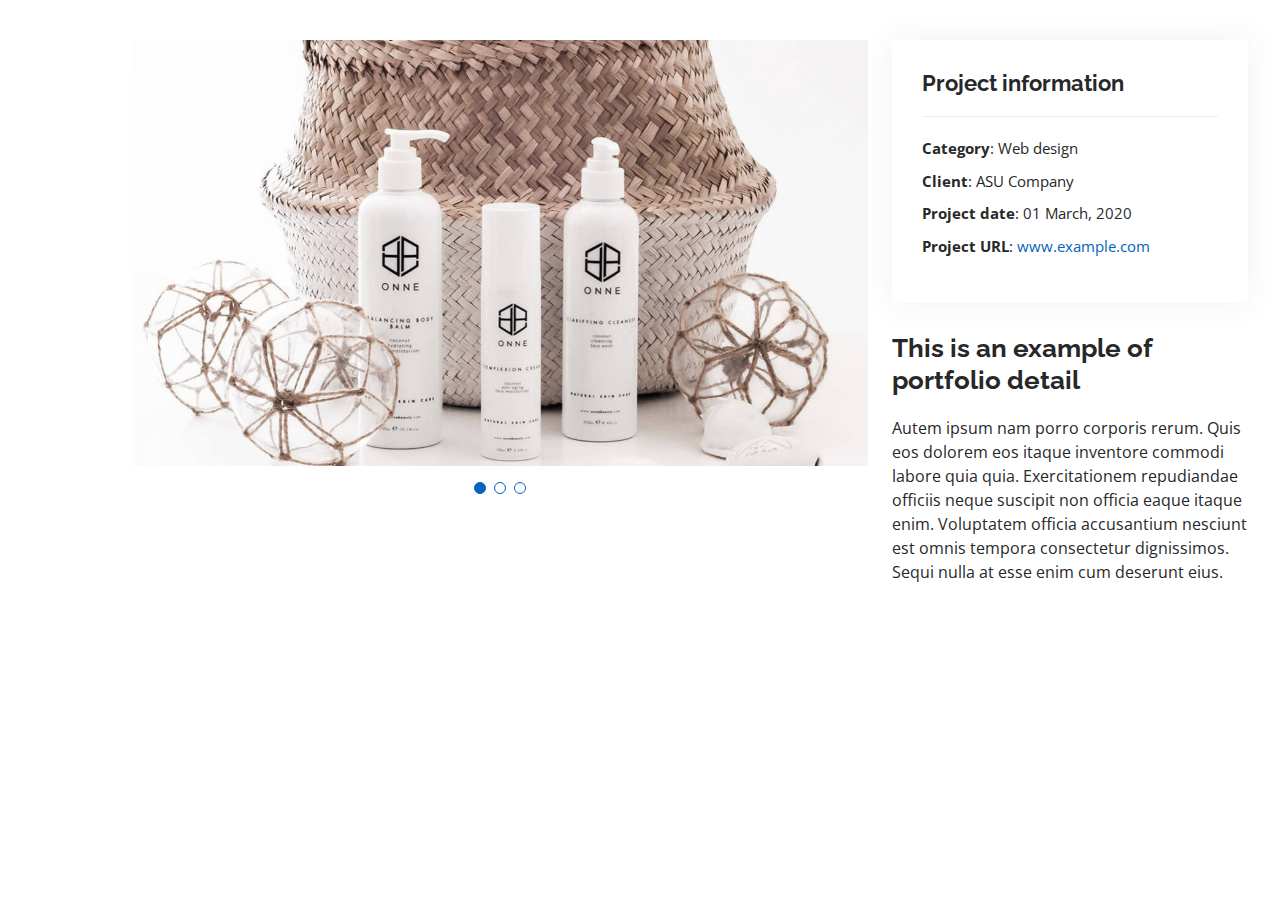
<file: portfolio-details.html>
<!DOCTYPE html>
<html lang="en">

<head>
  <meta charset="utf-8">
  <meta content="width=device-width, initial-scale=1.0" name="viewport">

  <title>Portfolio Details - Personal Bootstrap Template</title>
  <meta content="" name="description">
  <meta content="" name="keywords">

  <!-- Favicons -->
  <link href="assets/img/favicon.png" rel="icon">
  <link href="assets/img/apple-touch-icon.png" rel="apple-touch-icon">

  <!-- Google Fonts -->
  <link href="https://fonts.googleapis.com/css?family=Open+Sans:300,300i,400,400i,600,600i,700,700i|Raleway:300,300i,400,400i,500,500i,600,600i,700,700i|Poppins:300,300i,400,400i,500,500i,600,600i,700,700i" rel="stylesheet">

  <!-- Vendor CSS Files -->
  <link href="assets/vendor/aos/aos.css" rel="stylesheet">
  <link href="assets/vendor/bootstrap/css/bootstrap.min.css" rel="stylesheet">
  <link href="assets/vendor/bootstrap-icons/bootstrap-icons.css" rel="stylesheet">
  <link href="assets/vendor/boxicons/css/boxicons.min.css" rel="stylesheet">
  <link href="assets/vendor/glightbox/css/glightbox.min.css" rel="stylesheet">
  <link href="assets/vendor/swiper/swiper-bundle.min.css" rel="stylesheet">

  <!-- Template Main CSS File -->
  <link href="assets/css/style.css" rel="stylesheet">

  <!-- =======================================================
  * Template Name: MyResume - v4.8.1
  * Template URL: https://bootstrapmade.com/free-html-bootstrap-template-my-resume/
  * Author: BootstrapMade.com
  * License: https://bootstrapmade.com/license/
  ======================================================== -->
</head>

<body>

  <main id="main">

    <!-- ======= Portfolio Details Section ======= -->
    <section id="portfolio-details" class="portfolio-details">
      <div class="container">

        <div class="row gy-4">

          <div class="col-lg-8">
            <div class="portfolio-details-slider swiper">
              <div class="swiper-wrapper align-items-center">

                <div class="swiper-slide">
                  <img src="assets/img/portfolio/portfolio-details-1.jpg" alt="">
                </div>

                <div class="swiper-slide">
                  <img src="assets/img/portfolio/portfolio-details-2.jpg" alt="">
                </div>

                <div class="swiper-slide">
                  <img src="assets/img/portfolio/portfolio-details-3.jpg" alt="">
                </div>

              </div>
              <div class="swiper-pagination"></div>
            </div>
          </div>

          <div class="col-lg-4">
            <div class="portfolio-info">
              <h3>Project information</h3>
              <ul>
                <li><strong>Category</strong>: Web design</li>
                <li><strong>Client</strong>: ASU Company</li>
                <li><strong>Project date</strong>: 01 March, 2020</li>
                <li><strong>Project URL</strong>: <a href="#">www.example.com</a></li>
              </ul>
            </div>
            <div class="portfolio-description">
              <h2>This is an example of portfolio detail</h2>
              <p>
                Autem ipsum nam porro corporis rerum. Quis eos dolorem eos itaque inventore commodi labore quia quia. Exercitationem repudiandae officiis neque suscipit non officia eaque itaque enim. Voluptatem officia accusantium nesciunt est omnis tempora consectetur dignissimos. Sequi nulla at esse enim cum deserunt eius.
              </p>
            </div>
          </div>

        </div>

      </div>
    </section><!-- End Portfolio Details Section -->

  </main><!-- End #main -->

  <div id="preloader"></div>
  <a href="#" class="back-to-top d-flex align-items-center justify-content-center"><i class="bi bi-arrow-up-short"></i></a>

  <!-- Vendor JS Files -->
  <script src="assets/vendor/purecounter/purecounter_vanilla.js"></script>
  <script src="assets/vendor/aos/aos.js"></script>
  <script src="assets/vendor/bootstrap/js/bootstrap.bundle.min.js"></script>
  <script src="assets/vendor/glightbox/js/glightbox.min.js"></script>
  <script src="assets/vendor/isotope-layout/isotope.pkgd.min.js"></script>
  <script src="assets/vendor/swiper/swiper-bundle.min.js"></script>
  <script src="assets/vendor/typed.js/typed.min.js"></script>
  <script src="assets/vendor/waypoints/noframework.waypoints.js"></script>
  <script src="assets/vendor/php-email-form/validate.js"></script>

  <!-- Template Main JS File -->
  <script src="assets/js/main.js"></script>

</body>

</html>
</file>
<file: assets/css/style.css>
/**
* Template Name: MyResume - v4.8.1
* Template URL: https://bootstrapmade.com/free-html-bootstrap-template-my-resume/
* Author: BootstrapMade.com
* License: https://bootstrapmade.com/license/
*/

/*--------------------------------------------------------------
# General
--------------------------------------------------------------*/
body {
  font-family: "Open Sans", sans-serif;
  color: #272829;
}

a {
  color: #0563bb;
  text-decoration: none;
}

a:hover {
  color: #067ded;
  text-decoration: none;
}

h1,
h2,
h3,
h4,
h5,
h6 {
  font-family: "Raleway", sans-serif;
}

/*--------------------------------------------------------------
# Back to top button
--------------------------------------------------------------*/
.back-to-top {
  position: fixed;
  visibility: hidden;
  opacity: 0;
  right: 15px;
  bottom: 15px;
  z-index: 996;
  background: #0563bb;
  width: 40px;
  height: 40px;
  border-radius: 50px;
  transition: all 0.4s;
}

.back-to-top i {
  font-size: 28px;
  color: #fff;
  line-height: 0;
}

.back-to-top:hover {
  background: #0678e3;
  color: #fff;
}

.back-to-top.active {
  visibility: visible;
  opacity: 1;
}

/*--------------------------------------------------------------
# Preloader
--------------------------------------------------------------*/
#preloader {
  position: fixed;
  top: 0;
  left: 0;
  right: 0;
  bottom: 0;
  z-index: 9999;
  overflow: hidden;
  background: #fff;
}

#preloader:before {
  content: "";
  position: fixed;
  top: calc(50% - 30px);
  left: calc(50% - 30px);
  border: 6px solid #0563bb;
  border-top-color: #fff;
  border-bottom-color: #fff;
  border-radius: 50%;
  width: 60px;
  height: 60px;
  -webkit-animation: animate-preloader 0.55s linear infinite;
  animation: animate-preloader 0.55s linear infinite;
}

@-webkit-keyframes animate-preloader {
  0% {
    transform: rotate(0deg);
  }

  100% {
    transform: rotate(360deg);
  }
}

@keyframes animate-preloader {
  0% {
    transform: rotate(0deg);
  }

  100% {
    transform: rotate(360deg);
  }
}

/*loader*/
/* .preloader,
.preloader:before,
.preloader:after {
  background: #0563bb;
  -webkit-animation: load1 1s infinite ease-in-out;
  animation: load1 1s infinite ease-in-out;
  width: 1em;
  height: 4em;
}
.preloader:before,
.preloader:after {
  position: absolute;
  top: 0;
  content: "";
}
.preloader:before {
  left: -1.5em;
  -webkit-animation-delay: -0.32s;
  animation-delay: -0.32s;
}
.preloader {
  text-indent: -9999em;
  margin: 88px auto;
  position: relative;
  font-size: 11px;
  -webkit-transform: translateZ(0);
  -ms-transform: translateZ(0);
  transform: translateZ(0);
  -webkit-animation-delay: -0.16s;
  animation-delay: -0.16s;
}
.preloader:after {
  left: 1.5em;
}
@-webkit-keyframes load1 {
  0%,
  80%,
  100% {
    box-shadow: 0 0 #0563bb;
    height: 4em;
  }
  40% {
    box-shadow: 0 -2em #0563bb;
    height: 5em;
  }
}
@keyframes load1 {
  0%,
  80%,
  100% {
    box-shadow: 0 0 #0563bb;
    height: 4em;
  }
  40% {
    box-shadow: 0 -2em #0563bb;
    height: 5em;
  }
} */

/*--------------------------------------------------------------
# Disable aos animation delay on mobile devices
--------------------------------------------------------------*/
@media screen and (max-width: 768px) {
  [data-aos-delay] {
    transition-delay: 0 !important;
  }
}

html {
  overflow: scroll;
  overflow-x: hidden;
}
::-webkit-scrollbar {
  width: 0px;
}

/*--------------------------------------------------------------
# Header
--------------------------------------------------------------*/
#header {
  position: fixed;
  top: 0;
  left: 0;
  bottom: 0;
  z-index: 9997;
  transition: all 0.5s;
  padding: 15px;
  overflow-y: auto;
}

@media (max-width: 992px) {
  #header {
    width: 300px;
    background: #fff;
    border-right: 1px solid #e6e9ec;
    left: -300px;
  }
}

@media (min-width: 992px) {
  #main {
    margin-left: 100px;
  }
}

/*--------------------------------------------------------------
# Navigation Menu
--------------------------------------------------------------*/
/**
* Desktop Navigation 
*/
.nav-menu {
  padding: 0;
  display: block;
}

.nav-menu * {
  margin: 0;
  padding: 0;
  list-style: none;
}

.nav-menu > ul > li {
  position: relative;
  white-space: nowrap;
}

.nav-menu a,
.nav-menu a:focus {
  display: flex;
  align-items: center;
  color: #45505b;
  padding: 10px 18px;
  margin-bottom: 8px;
  transition: 0.3s;
  font-size: 15px;
  border-radius: 50px;
  background: #f2f3f5;
  height: 56px;
  width: 100%;
  overflow: hidden;
  transition: 0.3s;
}

.nav-menu a i,
.nav-menu a:focus i {
  font-size: 20px;
}

.nav-menu a span,
.nav-menu a:focus span {
  padding: 0 5px 0 7px;
  color: #45505b;
}

@media (min-width: 992px) {
  .nav-menu a,
  .nav-menu a:focus {
    width: 56px;
  }

  .nav-menu a span,
  .nav-menu a:focus span {
    display: none;
    color: #fff;
  }
}

.nav-menu a:hover,
.nav-menu .active,
.nav-menu .active:focus,
.nav-menu li:hover > a {
  color: #fff;
  background: #0563bb;
}

.nav-menu a:hover span,
.nav-menu .active span,
.nav-menu .active:focus span,
.nav-menu li:hover > a span {
  color: #fff;
}

.nav-menu a:hover,
.nav-menu li:hover > a {
  width: 100%;
  color: #fff;
}

.nav-menu a:hover span,
.nav-menu li:hover > a span {
  display: block;
}

/**
* Mobile Navigation 
*/
.mobile-nav-toggle {
  position: fixed;
  right: 10px;
  top: 10px;
  z-index: 9998;
  border: 0;
  background: none;
  font-size: 28px;
  transition: all 0.4s;
  outline: none !important;
  line-height: 0;
  cursor: pointer;
  border-radius: 50px;
  padding: 5px;
}

.mobile-nav-toggle i {
  color: #45505b;
}

.mobile-nav-active {
  overflow: hidden;
}

.mobile-nav-active #header {
  left: 0;
}

.mobile-nav-active .mobile-nav-toggle {
  color: #fff;
  background-color: #0563bb;
}

/*--------------------------------------------------------------
# Hero Section
--------------------------------------------------------------*/
#hero {
  width: 100%;
  height: 100vh;
  background: url("../img/hero-bg.jpg") top right no-repeat;
  background-size: cover;
  position: relative;
}

@media (min-width: 992px) {
  #hero {
    padding-left: 160px;
  }
}

@media (max-width: 425px) {
  #hero {
    background: url(../img/hero-bgm.jpg);
    background-size: cover;
  }
}

#hero:before {
  content: "";
  background: rgba(255, 255, 255, 0.8);
  position: absolute;
  bottom: 0;
  top: 0;
  left: 0;
  right: 0;
}

#hero h1 {
  margin: 0;
  font-size: 64px;
  font-weight: 700;
  line-height: 56px;
  color: #45505b;
}

#hero p {
  color: #45505b;
  margin: 15px 0 0 0;
  font-size: 26px;
  font-family: "Poppins", sans-serif;
}

#hero p span {
  color: #0563bb;
  letter-spacing: 1px;
}

#hero .social-links {
  margin-top: 30px;
}

#hero .social-links a {
  font-size: 24px;
  display: inline-block;
  color: #45505b;
  line-height: 1;
  margin-right: 20px;
  transition: 0.3s;
}

#hero .social-links a:hover {
  color: #0563bb;
}

@media (max-width: 992px) {
  #hero {
    text-align: center;
  }

  #hero h1 {
    font-size: 32px;
    line-height: 36px;
  }

  #hero p {
    margin-top: 10px;
    font-size: 20px;
    line-height: 24px;
  }
}

/*--------------------------------------------------------------
# Sections General
--------------------------------------------------------------*/
section {
  padding: 60px 0;
  overflow: hidden;
}

.section-title {
  text-align: center;
  padding-bottom: 30px;
}

.section-title h2 {
  font-size: 32px;
  font-weight: bold;
  text-transform: uppercase;
  margin-bottom: 20px;
  padding-bottom: 20px;
  position: relative;
  color: #45505b;
}

.section-title h2::before {
  content: "";
  position: absolute;
  display: block;
  width: 120px;
  height: 1px;
  background: #ddd;
  bottom: 1px;
  left: calc(50% - 60px);
}

.section-title h2::after {
  content: "";
  position: absolute;
  display: block;
  width: 40px;
  height: 3px;
  background: #0563bb;
  bottom: 0;
  left: calc(50% - 20px);
}

.section-title p {
  margin-bottom: 0;
}

/*--------------------------------------------------------------
# About
--------------------------------------------------------------*/
.about .content h3 {
  font-weight: 700;
  font-size: 26px;
  color: #728394;
}

.about .content ul {
  list-style: none;
  padding: 0;
}

.about .content ul li {
  margin-bottom: 20px;
  display: flex;
  align-items: center;
}

.about .content ul strong {
  margin-right: 10px;
}

.about .content ul i {
  font-size: 16px;
  margin-right: 5px;
  color: #0563bb;
  line-height: 0;
}

.about .content p:last-child {
  margin-bottom: 0;
}

@media (max-width: 425px) {
  #aboutitle {
    text-align: center;
  }
}

/*--------------------------------------------------------------
# Facts
--------------------------------------------------------------*/
.facts .count-box {
  padding: 30px 30px 25px 30px;
  margin-top: 30px;
  width: 100%;
  position: relative;
  text-align: center;
  background: #fff;
}

.facts .count-box i {
  position: absolute;
  top: -25px;
  left: 50%;
  transform: translateX(-50%);
  font-size: 24px;
  background: #0563bb;
  color: #fff;
  border-radius: 50px;
  display: inline-flex;
  align-items: center;
  justify-content: center;
  width: 48px;
  height: 48px;
}

.facts .count-box span {
  font-size: 36px;
  display: block;
  font-weight: 600;
  color: #011426;
}

.facts .count-box p {
  padding: 0;
  margin: 0;
  font-family: "Raleway", sans-serif;
  font-size: 14px;
}

@media (max-width: 425px) {
  .facts .section-title p {
    text-align: justify;
  }
}

/*--------------------------------------------------------------
# Skills
--------------------------------------------------------------*/
.skills .progress {
  height: 60px;
  display: block;
  background: none;
  border-radius: 0;
}

.skills .progress .skill {
  padding: 10px 0;
  margin: 0;
  text-transform: uppercase;
  display: block;
  font-weight: 600;
  font-family: "Poppins", sans-serif;
  color: #45505b;
}

.skills .progress .skill .val {
  float: right;
  font-style: normal;
}

.skills .progress-bar-wrap {
  background: #f2f3f5;
}

.skills .progress-bar {
  width: 1px;
  height: 10px;
  transition: 0.9s;
  background-color: #0563bb;
}

/*--------------------------------------------------------------
# Resume
--------------------------------------------------------------*/
.resume .resume-title {
  font-size: 26px;
  font-weight: 700;
  margin-top: 20px;
  margin-bottom: 20px;
  color: #45505b;
}

.resume .resume-item {
  padding: 0 0 20px 20px;
  margin-top: -2px;
  border-left: 2px solid #0563bb;
  position: relative;
}

.resume .resume-item h4 {
  line-height: 18px;
  font-size: 18px;
  font-weight: 600;
  text-transform: uppercase;
  font-family: "Poppins", sans-serif;
  color: #0563bb;
  margin-bottom: 10px;
}

.resume .resume-item h5 {
  font-size: 16px;
  background: #f7f8f9;
  padding: 5px 15px;
  display: inline-block;
  font-weight: 600;
  margin-bottom: 10px;
}

.resume .resume-item ul {
  padding-left: 20px;
}

.resume .resume-item ul li {
  padding-bottom: 10px;
}

.resume .resume-item:last-child {
  padding-bottom: 0;
}

.resume .resume-item::before {
  content: "";
  position: absolute;
  width: 16px;
  height: 16px;
  border-radius: 50px;
  left: -9px;
  top: 0;
  background: #fff;
  border: 2px solid #0563bb;
}

/*--------------------------------------------------------------
# Portfolio
--------------------------------------------------------------*/
.portfolio .portfolio-item {
  margin-bottom: 30px;
}

.portfolio #portfolio-flters {
  padding: 0;
  margin: 0 auto 25px auto;
  list-style: none;
  text-align: center;
  background: #fff;
  border-radius: 50px;
  padding: 2px 15px;
}

.portfolio #portfolio-flters li {
  cursor: pointer;
  display: inline-block;
  padding: 10px 15px;
  font-size: 14px;
  font-weight: 600;
  line-height: 1;
  text-transform: uppercase;
  color: #272829;
  margin-bottom: 5px;
  transition: all 0.3s ease-in-out;
}

.portfolio #portfolio-flters li:hover,
.portfolio #portfolio-flters li.filter-active {
  color: #0563bb;
}

.portfolio #portfolio-flters li:last-child {
  margin-right: 0;
}

.portfolio .portfolio-wrap {
  transition: 0.3s;
  position: relative;
  overflow: hidden;
  z-index: 1;
  background: rgba(69, 80, 91, 0.8);
}

.portfolio .portfolio-wrap::before {
  content: "";
  background: rgba(255, 255, 255, 0.7);
  position: absolute;
  left: 30px;
  right: 30px;
  top: 30px;
  bottom: 30px;
  transition: all ease-in-out 0.3s;
  z-index: 2;
  opacity: 0;
}

.portfolio .portfolio-wrap .portfolio-info {
  opacity: 0;
  position: absolute;
  top: 0;
  left: 0;
  right: 0;
  bottom: 0;
  text-align: center;
  z-index: 3;
  transition: all ease-in-out 0.3s;
  display: flex;
  flex-direction: column;
  justify-content: center;
  align-items: center;
}

.portfolio .portfolio-wrap .portfolio-info::before {
  display: block;
  content: "";
  width: 48px;
  height: 48px;
  position: absolute;
  top: 35px;
  left: 35px;
  border-top: 3px solid #d7dce1;
  border-left: 3px solid #d7dce1;
  transition: all 0.5s ease 0s;
  z-index: 9994;
}

.portfolio .portfolio-wrap .portfolio-info::after {
  display: block;
  content: "";
  width: 48px;
  height: 48px;
  position: absolute;
  bottom: 35px;
  right: 35px;
  border-bottom: 3px solid #d7dce1;
  border-right: 3px solid #d7dce1;
  transition: all 0.5s ease 0s;
  z-index: 9994;
}

.portfolio .portfolio-wrap .portfolio-info h4 {
  font-size: 20px;
  color: #45505b;
  font-weight: 600;
}

.portfolio .portfolio-wrap .portfolio-info p {
  color: #45505b;
  font-size: 14px;
  text-transform: uppercase;
  padding: 0;
  margin: 0;
}

.portfolio .portfolio-wrap .portfolio-links {
  text-align: center;
  z-index: 4;
}

.portfolio .portfolio-wrap .portfolio-links a {
  color: #45505b;
  margin: 0 2px;
  font-size: 28px;
  display: inline-block;
  transition: 0.3s;
}

.portfolio .portfolio-wrap .portfolio-links a:hover {
  color: #148af9;
}

.portfolio .portfolio-wrap:hover::before {
  top: 0;
  left: 0;
  right: 0;
  bottom: 0;
  opacity: 1;
}

.portfolio .portfolio-wrap:hover .portfolio-info {
  opacity: 1;
}

.portfolio .portfolio-wrap:hover .portfolio-info::before {
  top: 15px;
  left: 15px;
}

.portfolio .portfolio-wrap:hover .portfolio-info::after {
  bottom: 15px;
  right: 15px;
}

/*--------------------------------------------------------------
# Portfolio Details
--------------------------------------------------------------*/
.portfolio-details {
  padding-top: 40px;
}

.portfolio-details .portfolio-details-slider img {
  width: 100%;
}

.portfolio-details .portfolio-details-slider .swiper-pagination {
  margin-top: 20px;
  position: relative;
}

.portfolio-details .portfolio-details-slider .swiper-pagination .swiper-pagination-bullet {
  width: 12px;
  height: 12px;
  background-color: #fff;
  opacity: 1;
  border: 1px solid #0563bb;
}

.portfolio-details .portfolio-details-slider .swiper-pagination .swiper-pagination-bullet-active {
  background-color: #0563bb;
}

.portfolio-details .portfolio-info {
  padding: 30px;
  box-shadow: 0px 0 30px rgba(69, 80, 91, 0.08);
}

.portfolio-details .portfolio-info h3 {
  font-size: 22px;
  font-weight: 700;
  margin-bottom: 20px;
  padding-bottom: 20px;
  border-bottom: 1px solid #eee;
}

.portfolio-details .portfolio-info ul {
  list-style: none;
  padding: 0;
  font-size: 15px;
}

.portfolio-details .portfolio-info ul li + li {
  margin-top: 10px;
}

.portfolio-details .portfolio-description {
  padding-top: 30px;
}

.portfolio-details .portfolio-description h2 {
  font-size: 26px;
  font-weight: 700;
  margin-bottom: 20px;
}

.portfolio-details .portfolio-description p {
  padding: 0;
}

/*--------------------------------------------------------------
# Services
--------------------------------------------------------------*/
.services .icon-box {
  text-align: center;
  padding: 70px 20px 80px 20px;
  transition: all ease-in-out 0.3s;
  background: #fff;
  box-shadow: 0px 5px 90px 0px rgba(110, 123, 131, 0.05);
}

.services .icon-box .icon {
  margin: 0 auto;
  width: 100px;
  height: 100px;
  display: flex;
  align-items: center;
  justify-content: center;
  transition: ease-in-out 0.3s;
  position: relative;
}

.services .icon-box .icon i {
  font-size: 36px;
  transition: 0.5s;
  position: relative;
}

.services .icon-box .icon svg {
  position: absolute;
  top: 0;
  left: 0;
}

.services .icon-box .icon svg path {
  transition: 0.5s;
  fill: #f5f5f5;
}

.services .icon-box h4 {
  font-weight: 600;
  margin: 10px 0 15px 0;
  font-size: 22px;
}

.services .icon-box h4 a {
  color: #45505b;
  transition: ease-in-out 0.3s;
}

.services .icon-box p {
  line-height: 24px;
  font-size: 14px;
  margin-bottom: 0;
}

.services .icon-box:hover {
  border-color: #fff;
  box-shadow: 0px 0 35px 0 rgba(0, 0, 0, 0.08);
}

.services .iconbox-blue i {
  color: #47aeff;
}

.services .iconbox-blue:hover .icon i {
  color: #fff;
}

.services .iconbox-blue:hover .icon path {
  fill: #47aeff;
}

.services .iconbox-orange i {
  color: #ffa76e;
}

.services .iconbox-orange:hover .icon i {
  color: #fff;
}

.services .iconbox-orange:hover .icon path {
  fill: #ffa76e;
}

.services .iconbox-pink i {
  color: #e80368;
}

.services .iconbox-pink:hover .icon i {
  color: #fff;
}

.services .iconbox-pink:hover .icon path {
  fill: #e80368;
}

.services .iconbox-yellow i {
  color: #ffbb2c;
}

.services .iconbox-yellow:hover .icon i {
  color: #fff;
}

.services .iconbox-yellow:hover .icon path {
  fill: #ffbb2c;
}

.services .iconbox-red i {
  color: #ff5828;
}

.services .iconbox-red:hover .icon i {
  color: #fff;
}

.services .iconbox-red:hover .icon path {
  fill: #ff5828;
}

.services .iconbox-teal i {
  color: #11dbcf;
}

.services .iconbox-teal:hover .icon i {
  color: #fff;
}

.services .iconbox-teal:hover .icon path {
  fill: #11dbcf;
}

/*--------------------------------------------------------------
# Testimonials
--------------------------------------------------------------*/
.testimonials .section-header {
  margin-bottom: 40px;
}

.testimonials .testimonials-carousel,
.testimonials .testimonials-slider {
  overflow: hidden;
}

.testimonials .testimonial-item {
  text-align: center;
}

.testimonials .testimonial-item .testimonial-img {
  width: 120px;
  border-radius: 50%;
  border: 4px solid #fff;
  margin: 0 auto;
}

.testimonials .testimonial-item h3 {
  font-size: 20px;
  font-weight: bold;
  margin: 10px 0 5px 0;
  color: #111;
}

.testimonials .testimonial-item h4 {
  font-size: 14px;
  color: #999;
  margin: 0 0 15px 0;
}

.testimonials .testimonial-item .quote-icon-left,
.testimonials .testimonial-item .quote-icon-right {
  color: #90c8fc;
  font-size: 26px;
}

.testimonials .testimonial-item .quote-icon-left {
  display: inline-block;
  left: -5px;
  position: relative;
}

.testimonials .testimonial-item .quote-icon-right {
  display: inline-block;
  right: -5px;
  position: relative;
  top: 10px;
}

.testimonials .testimonial-item p {
  font-style: italic;
  margin: 0 auto 15px auto;
}

.testimonials .swiper-pagination {
  margin-top: 20px;
  position: relative;
}

.testimonials .swiper-pagination .swiper-pagination-bullet {
  width: 12px;
  height: 12px;
  background-color: #fff;
  opacity: 1;
  border: 1px solid #0563bb;
}

.testimonials .swiper-pagination .swiper-pagination-bullet-active {
  background-color: #0563bb;
}

@media (min-width: 992px) {
  .testimonials .testimonial-item p {
    width: 80%;
  }
}

/*--------------------------------------------------------------
# Contact
--------------------------------------------------------------*/
.contact .info {
  width: 100%;
  background: #fff;
}

.contact .info i {
  font-size: 20px;
  color: #0563bb;
  float: left;
  width: 44px;
  height: 44px;
  background: #eef7ff;
  display: flex;
  justify-content: center;
  align-items: center;
  border-radius: 50px;
  transition: all 0.3s ease-in-out;
}

.contact .info h4 {
  padding: 0 0 0 60px;
  font-size: 22px;
  font-weight: 600;
  margin-bottom: 5px;
  color: #45505b;
}

.contact .info p {
  padding: 0 0 0 60px;
  margin-bottom: 0;
  font-size: 14px;
  color: #728394;
}

.contact .info .email,
.contact .info .phone {
  margin-top: 40px;
}

.contact .info .email:hover i,
.contact .info .address:hover i,
.contact .info .phone:hover i {
  background: #0563bb;
  color: #fff;
}

.contact .php-email-form {
  width: 100%;
  background: #fff;
}

.contact .php-email-form .form-group {
  padding-bottom: 8px;
}

.contact .php-email-form .error-message {
  display: none;
  color: #fff;
  background: #ed3c0d;
  text-align: left;
  padding: 15px;
  font-weight: 600;
}

.contact .php-email-form .error-message br + br {
  margin-top: 25px;
}

.contact .php-email-form .sent-message {
  display: none;
  color: #fff;
  background: #18d26e;
  text-align: center;
  padding: 15px;
  font-weight: 600;
}

.contact .php-email-form .loading {
  display: none;
  background: #fff;
  text-align: center;
  padding: 15px;
}

.contact .php-email-form .loading:before {
  content: "";
  display: inline-block;
  border-radius: 50%;
  width: 24px;
  height: 24px;
  margin: 0 10px -6px 0;
  border: 3px solid #18d26e;
  border-top-color: #eee;
  -webkit-animation: animate-loading 1s linear infinite;
  animation: animate-loading 1s linear infinite;
}

.contact .php-email-form input,
.contact .php-email-form textarea {
  border-radius: 4px;
  box-shadow: none;
  font-size: 14px;
}

.contact .php-email-form input {
  height: 44px;
}

.contact .php-email-form textarea {
  padding: 10px 12px;
}

.contact .php-email-form button[type="submit"] {
  background: #0563bb;
  border: 0;
  padding: 10px 35px;
  color: #fff;
  transition: 0.4s;
  border-radius: 50px;
}

.contact .php-email-form button[type="submit"]:hover {
  background: #0678e3;
}

@-webkit-keyframes animate-loading {
  0% {
    transform: rotate(0deg);
  }

  100% {
    transform: rotate(360deg);
  }
}

@keyframes animate-loading {
  0% {
    transform: rotate(0deg);
  }

  100% {
    transform: rotate(360deg);
  }
}

/*--------------------------------------------------------------
# Blog
--------------------------------------------------------------*/
.blog {
  padding: 40px 0 20px 0;
  margin-top: 30px;
}

.blog .entry {
  padding: 30px;
  margin-bottom: 60px;
  box-shadow: 0 4px 16px rgba(0, 0, 0, 0.1);
}

.blog .entry .entry-img {
  max-height: 440px;
  margin: 0px -30px 20px -30px;
  overflow: hidden;
}

.blog .entry .entry-title {
  font-size: 28px;
  font-weight: bold;
  padding: 0;
  margin: 0 0 20px 0;
}

.blog .entry .entry-title a {
  color: #054a85;
  transition: 0.3s;
}

.blog .entry .entry-title a:hover {
  color: #f6b024;
}

.blog .entry .entry-meta {
  margin-bottom: 15px;
  color: #2b99f8;
}

.blog .entry .entry-meta ul {
  display: flex;
  flex-wrap: wrap;
  list-style: none;
  align-items: center;
  padding: 0;
  margin: 0;
}

.blog .entry .entry-meta ul li + li {
  padding-left: 20px;
}

.blog .entry .entry-meta i {
  font-size: 16px;
  margin-right: 8px;
  line-height: 0;
}

.blog .entry .entry-meta a {
  color: #777777;
  font-size: 14px;
  display: inline-block;
  line-height: 1;
}

.blog .entry .entry-content p {
  line-height: 24px;
}

#spacecontents {
  margin-left: 37px;
}

.blog .entry .entry-content h4 {
  font-family: "Open Sans", sans-serif;
  font-size: 17px;
  font-weight: 600;
  margin: -5px 0px 2px 18px;
}

.blog .entry .entry-content .read-more {
  -moz-text-align-last: right;
  text-align-last: right;
}

.blog .entry .entry-content .read-more a {
  display: inline-block;
  background: #f6b024;
  color: #fff;
  padding: 6px 20px;
  transition: 0.3s;
  font-size: 14px;
  border-radius: 4px;
}

.blog .entry .entry-content .read-more a:hover {
  background: #f7b93c;
}

.blog .entry .entry-content h3 {
  font-size: 22px;
  margin-top: 30px;
  font-weight: bold;
}

.blog .entry .entry-content blockquote {
  overflow: hidden;
  background-color: #fafafa;
  padding: 60px;
  position: relative;
  text-align: center;
  margin: 20px 0;
}

.blog .entry .entry-content blockquote p {
  color: #444444;
  line-height: 1.6;
  margin-bottom: 0;
  font-style: italic;
  font-weight: 500;
  font-size: 22px;
}

.blog .entry .entry-content blockquote::after {
  content: "";
  position: absolute;
  left: 0;
  top: 0;
  bottom: 0;
  width: 3px;
  background-color: #0880e8;
  margin-top: 20px;
  margin-bottom: 20px;
}

.blog .entry .entry-footer {
  padding-top: 10px;
  border-top: 1px solid #e6e6e6;
}

.blog .entry .entry-footer i {
  color: #8ec8fb;
  display: inline;
}

.blog .entry .entry-footer a {
  color: #138df7;
  transition: 0.3s;
}

.blog .entry .entry-footer a:hover {
  color: #f6b024;
}

.blog .entry .entry-footer .cats {
  list-style: none;
  display: inline;
  padding: 0 20px 0 0;
  font-size: 14px;
}

.blog .entry .entry-footer .cats li {
  display: inline-block;
}

.blog .entry .entry-footer .tags {
  list-style: none;
  display: inline;
  padding: 0;
  font-size: 14px;
}

.blog .entry .entry-footer .tags li {
  display: inline-block;
}

.blog .entry .entry-footer .tags li + li::before {
  padding-right: 6px;
  color: #6c757d;
  content: ",";
}

.blog .entry .entry-footer .share {
  font-size: 16px;
}

.blog .entry .entry-footer .share i {
  padding-left: 5px;
}

.blog .entry-single {
  margin-bottom: 30px;
}

.blog .blog-author {
  padding: 20px;
  margin-bottom: 30px;
  box-shadow: 0 4px 16px rgba(0, 0, 0, 0.1);
}

.blog .blog-author img {
  width: 120px;
  margin-right: 20px;
}

.blog .blog-author h4 {
  font-weight: 600;
  font-size: 22px;
  margin-bottom: 0px;
  padding: 0;
  color: #0880e8;
}

.blog .blog-author .social-links {
  margin: 0 10px 10px 0;
}

.blog .blog-author .social-links a {
  color: rgba(8, 128, 232, 0.5);
  margin-right: 5px;
}

.blog .blog-author p {
  font-style: italic;
  color: #b7b7b7;
}

.blog .blog-comments {
  margin-bottom: 30px;
}

.blog .blog-comments .comments-count {
  font-weight: bold;
}

.blog .blog-comments .comment {
  margin-top: 30px;
  position: relative;
}

.blog .blog-comments .comment .comment-img {
  margin-right: 14px;
}

.blog .blog-comments .comment .comment-img img {
  width: 60px;
}

.blog .blog-comments .comment h5 {
  font-size: 16px;
  margin-bottom: 2px;
}

.blog .blog-comments .comment h5 a {
  font-weight: bold;
  color: #444444;
  transition: 0.3s;
}

.blog .blog-comments .comment h5 a:hover {
  color: #f6b024;
}

.blog .blog-comments .comment h5 .reply {
  padding-left: 10px;
  color: #0880e8;
}

.blog .blog-comments .comment h5 .reply i {
  font-size: 20px;
}

.blog .blog-comments .comment time {
  display: block;
  font-size: 14px;
  color: #2b99f8;
  margin-bottom: 5px;
}

.blog .blog-comments .comment.comment-reply {
  padding-left: 40px;
}

.blog .blog-comments .reply-form {
  margin-top: 30px;
  padding: 30px;
  box-shadow: 0 4px 16px rgba(0, 0, 0, 0.1);
}

.blog .blog-comments .reply-form h4 {
  font-weight: bold;
  font-size: 22px;
}

.blog .blog-comments .reply-form p {
  font-size: 14px;
}

.blog .blog-comments .reply-form input {
  border-radius: 4px;
  padding: 10px 10px;
  font-size: 14px;
}

.blog .blog-comments .reply-form input:focus {
  box-shadow: none;
  border-color: #fad386;
}

.blog .blog-comments .reply-form textarea {
  border-radius: 4px;
  padding: 10px 10px;
  font-size: 14px;
}

.blog .blog-comments .reply-form textarea:focus {
  box-shadow: none;
  border-color: #fad386;
}

.blog .blog-comments .reply-form .form-group {
  margin-bottom: 25px;
}

.blog .blog-comments .reply-form .btn-primary {
  border-radius: 4px;
  padding: 10px 20px;
  border: 0;
  background-color: #0880e8;
}

.blog .blog-comments .reply-form .btn-primary:hover {
  background-color: #138df7;
}

.blog .blog-pagination {
  color: #0880e8;
}

.blog .blog-pagination ul {
  display: flex;
  padding: 0;
  margin: 0;
  list-style: none;
}

.blog .blog-pagination li {
  margin: 0 5px;
  transition: 0.3s;
}

.blog .blog-pagination li a {
  color: #0880e8;
  padding: 7px 16px;
  display: flex;
  align-items: center;
  justify-content: center;
}

.blog .blog-pagination li.active,
.blog .blog-pagination li:hover {
  background: #f6b024;
}

.blog .blog-pagination li.active a,
.blog .blog-pagination li:hover a {
  color: #fff;
}

.blog .sidebar {
  padding: 30px;
  margin: 0 0 60px 20px;
  box-shadow: 0 4px 16px rgba(0, 0, 0, 0.1);
}

.blog .sidebar .sidebar-title {
  font-size: 20px;
  font-weight: 700;
  padding: 0 0 0 0;
  margin: 0 0 15px 0;
  color: #0665b7;
  position: relative;
}

.blog .sidebar .sidebar-item {
  margin-bottom: 30px;
}

.blog .sidebar .search-form form {
  background: #fff;
  border: 1px solid #ddd;
  padding: 3px 10px;
  position: relative;
}

.blog .sidebar .search-form form input[type="text"] {
  border: 0;
  padding: 4px;
  border-radius: 4px;
  width: calc(100% - 40px);
}

.blog .sidebar .search-form form button {
  position: absolute;
  top: 0;
  right: 0;
  bottom: 0;
  border: 0;
  background: none;
  font-size: 16px;
  padding: 0 15px;
  margin: -1px;
  background: #f6b024;
  color: #fff;
  transition: 0.3s;
  border-radius: 0 4px 4px 0;
  line-height: 0;
}

.blog .sidebar .search-form form button i {
  line-height: 0;
}

.blog .sidebar .search-form form button:hover {
  background: #f8c255;
}

.blog .sidebar .categories ul {
  list-style: none;
  padding: 0;
}

.blog .sidebar .categories ul li + li {
  padding-top: 10px;
}

.blog .sidebar .categories ul a {
  color: #0665b7;
  transition: 0.3s;
}

.blog .sidebar .categories ul a:hover {
  color: #f6b024;
}

.blog .sidebar .categories ul a span {
  padding-left: 5px;
  color: #aaaaaa;
  font-size: 14px;
}

.blog .sidebar .recent-posts .post-item + .post-item {
  margin-top: 15px;
}

.blog .sidebar .recent-posts img {
  width: 80px;
  float: left;
}

.blog .sidebar .recent-posts h4 {
  font-size: 15px;
  margin-left: 95px;
  font-weight: bold;
}

.blog .sidebar .recent-posts h4 a {
  color: #0665b7;
  transition: 0.3s;
}

.blog .sidebar .recent-posts h4 a:hover {
  color: #f6b024;
}

.blog .sidebar .recent-posts time {
  display: block;
  margin-left: 95px;
  font-style: italic;
  font-size: 14px;
  color: #aaaaaa;
}

.blog .sidebar .tags {
  margin-bottom: -10px;
}

.blog .sidebar .tags ul {
  list-style: none;
  padding: 0;
}

.blog .sidebar .tags ul li {
  display: inline-block;
}

.blog .sidebar .tags ul a {
  color: #0880e8;
  font-size: 14px;
  padding: 6px 14px;
  margin: 0 6px 8px 0;
  border: 1px solid white;
  display: inline-block;
  transition: 0.3s;
}

.blog .sidebar .tags ul a:hover {
  color: #fff;
  border: 1px solid #f6b024;
  background: #f6b024;
}

.blog .sidebar .tags ul a span {
  padding-left: 5px;
  color: white;
  font-size: 14px;
}

#vid {
  height: 440px;
}

@media (max-width: 425px) {
  .entry #vid {
    width: 100%;
    height: 157px;
    margin: 1px 0px 0px 1px;
  }
}

@media (max-width: 425px) {
  .entry #img {
    width: 100%;
    height: 172px;
    margin: 1px 0px 0px 1px;
  }
}

@media (max-width: 425px) {
  .entry #title {
    text-align: center;
  }

  .blog .entry .entry-content .read-more {
    -moz-text-align-last: center;
    text-align-last: center;
  }
}

.entry-title {
  text-align: center;
}

.entry-content p {
  text-align: justify;
}

#blockquote {
  padding: 25px;
}

#blockquote p {
  font-size: 20px;
}

#pctrleft {
  width: 345px;
  height: 225px;
  float: left;
  margin: 8px 15px 0px 0px;
}

@media (max-width: 425px) {
  #pctrleft {
    width: 145px;
    height: 85px;
    margin: 8px 10px 0px 0px;
  }
}

#pctrcenter {
  width: 345px;
  height: 225px;
  margin: auto;
  margin-bottom: 15px;
}

#pctrcenterfull {
  width: 745px;
  height: 425px;
  margin: auto;
  margin-bottom: 15px;
}

@media (max-width: 435px) {
  #pctrcenterfull {
    width: 245px;
    height: 125px;
  }
}

#pctright {
  width: 345px;
  height: 225px;
  float: right;
  margin: 8px 0px 0px 15px;
}

@media (max-width: 425px) {
  #pctright {
    width: 145px;
    height: 85px;
  }
}

#pctright figcaption {
  font-size: 13px;
  color: #3b41488f;
}

#pctright figcaption:hover {
  color: #000000;
}

#pctrleft figcaption {
  font-size: 13px;
  color: #3b41488f;
}

#pctrleft figcaption:hover {
  color: #000000;
}

/*--------------------------------------------------------------
# Breadcrumbs singgle blog
--------------------------------------------------------------*/
.breadcrumbs {
  padding: 15px 0;
  background: #f4f2f2;
  margin-bottom: 40px;
}

.breadcrumbs h2 {
  font-size: 28px;
  font-weight: 500;
}

.breadcrumbs ol {
  display: flex;
  flex-wrap: wrap;
  list-style: none;
  padding: 0 0 10px 0;
  margin: 0;
  font-size: 14px;
}

.breadcrumbs ol li + li {
  padding-left: 10px;
}

.breadcrumbs ol li + li::before {
  display: inline-block;
  padding-right: 10px;
  color: #635551;
  content: "/";
}

/*--------------------------------------------------------------
# Footer
--------------------------------------------------------------*/
#footer {
  background: #f7f8f9;
  color: #45505b;
  font-size: 14px;
  text-align: center;
  padding: 30px 0;
}

#footer h3 {
  font-size: 36px;
  font-weight: 700;
  position: relative;
  font-family: "Poppins", sans-serif;
  padding: 0;
  margin: 0 0 15px 0;
}

#footer p {
  font-size: 15;
  font-style: italic;
  padding: 0;
  margin: 0 0 40px 0;
}

#footer .social-links {
  margin: 0 0 40px 0;
}

#footer .social-links a {
  font-size: 18px;
  display: inline-block;
  background: #0563bb;
  color: #fff;
  line-height: 1;
  padding: 8px 0;
  margin-right: 4px;
  border-radius: 50%;
  text-align: center;
  width: 36px;
  height: 36px;
  transition: 0.3s;
}

#footer .social-links a:hover {
  background: #0678e3;
  color: #fff;
  text-decoration: none;
}

#footer .copyright {
  margin: 0 0 5px 0;
}

#footer .credits {
  font-size: 13px;
}
</file>
